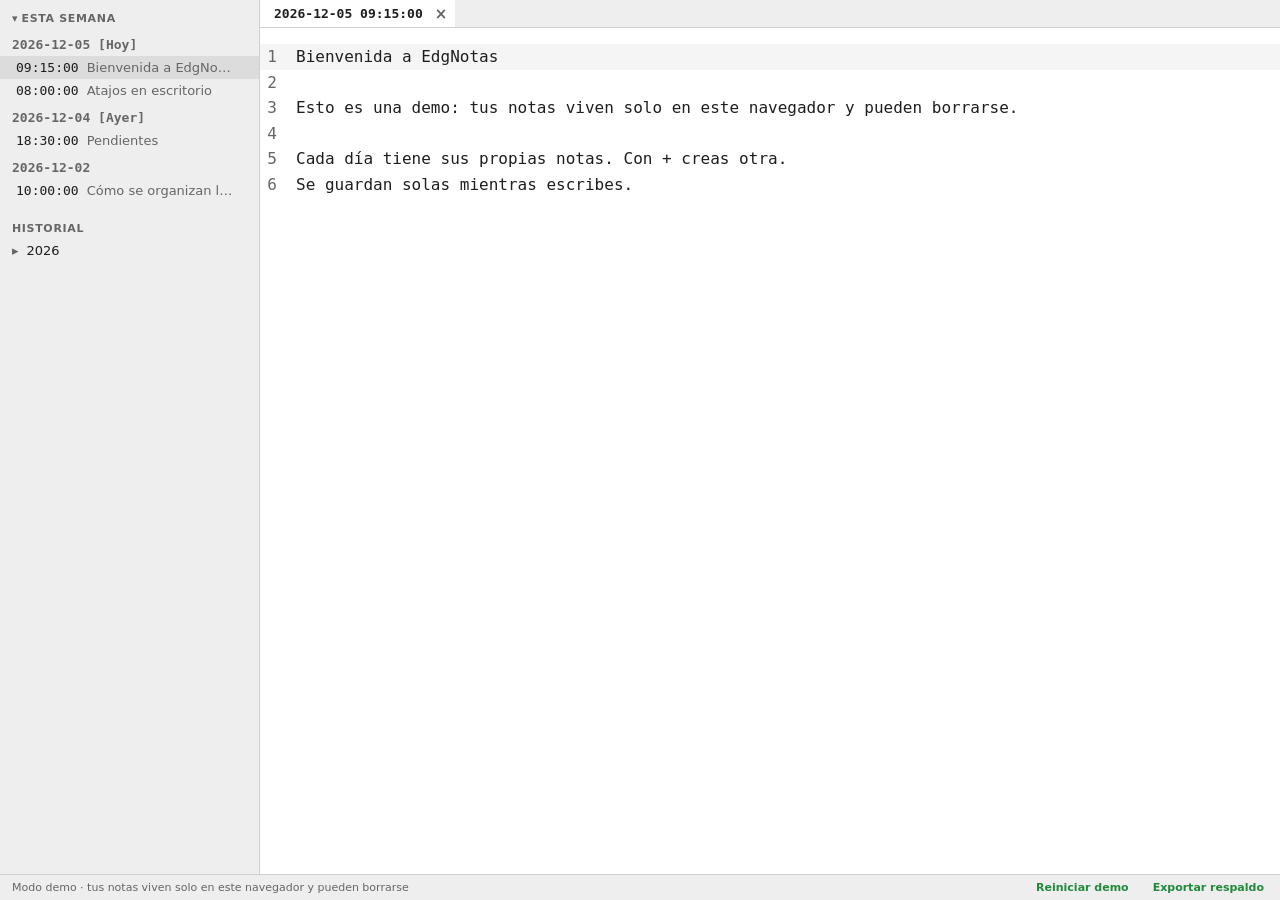
<file: index.html>
<!doctype html>
<html lang="es">
<head>
    <meta charset="utf-8">
    <meta name="viewport" content="width=device-width, initial-scale=1, viewport-fit=cover">
    <meta name="color-scheme" content="light dark">
    <meta name="theme-color" content="#eeeeee" media="(prefers-color-scheme: light)">
    <meta name="theme-color" content="#252526" media="(prefers-color-scheme: dark)">
    <title>EdgNotas</title>
    <link rel="stylesheet" href="css/estilos.css">
    <link rel="manifest" href="manifiesto.webmanifest">
    <link rel="icon" href="iconos/icono.svg" type="image/svg+xml">
    <link rel="apple-touch-icon" href="iconos/icono-180.png">
</head>
<body>
    <div class="aplicacion" id="aplicacion" data-pantalla="hoy">

        <div class="panel-listas" id="panel-listas">

            <section class="seccion-lista seccion-hoy" aria-labelledby="titulo-hoy">
                <header class="encabezado-seccion">
                    <div class="encabezado-seccion-textos">
                        <h2 class="encabezado-seccion-titulo" id="titulo-hoy">Hoy</h2>
                        <span class="encabezado-seccion-fecha" id="fecha-hoy"></span>
                    </div>
                    <button class="boton-redondo" id="boton-nueva-nota" type="button" data-accion="nueva-nota" aria-label="Nueva nota">
                        <span class="icono" data-icono="nuevaNota" aria-hidden="true"></span>
                    </button>
                </header>
                <button class="boton-buscar" type="button" data-accion="abrir-buscador">
                    <span class="icono" data-icono="buscar" aria-hidden="true"></span>
                    <span>Buscar en las notas</span>
                </button>
                <ul class="lista-notas" id="lista-hoy"></ul>
                <div class="lista-vacia" id="hoy-vacio">
                    <p class="lista-vacia-texto">Todavía no hay notas hoy.</p>
                    <button class="boton-principal" id="boton-empezar" type="button" data-accion="nueva-nota">Empezar a escribir</button>
                </div>
            </section>

            <section class="seccion-lista seccion-semana" aria-labelledby="titulo-semana">
                <header class="encabezado-seccion">
                    <button class="encabezado-seccion-alternar" id="alternar-semana" type="button" aria-expanded="true" aria-controls="lista-semana">
                        <h2 class="encabezado-seccion-titulo" id="titulo-semana">Esta semana</h2>
                    </button>
                </header>
                <button class="boton-buscar" type="button" data-accion="abrir-buscador">
                    <span class="icono" data-icono="buscar" aria-hidden="true"></span>
                    <span>Buscar en las notas</span>
                </button>
                <ul class="lista-dias" id="lista-semana"></ul>
            </section>

            <section class="seccion-lista seccion-historial" aria-labelledby="titulo-historial">
                <header class="encabezado-seccion">
                    <h2 class="encabezado-seccion-titulo" id="titulo-historial">Historial</h2>
                </header>
                <button class="boton-buscar" type="button" data-accion="abrir-buscador">
                    <span class="icono" data-icono="buscar" aria-hidden="true"></span>
                    <span>Buscar en las notas</span>
                </button>
                <div class="arbol-historial" id="arbol-historial"></div>
            </section>

        </div>

        <div class="panel-editor" id="panel-editor">
            <div class="pestanas" id="pestanas" role="tablist" aria-label="Notas abiertas"></div>
            <header class="encabezado-editor">
                <button class="boton-volver" id="boton-volver" type="button">
                    <span class="icono" data-icono="volver" aria-hidden="true"></span>
                    <span id="texto-volver">Hoy</span>
                </button>
                <span class="encabezado-editor-titulo" id="titulo-nota"></span>
            </header>
            <div class="editor" id="editor"></div>
        </div>

        <footer class="barra-estado" id="barra-estado">
            <span class="barra-estado-texto" id="estado-modo"></span>
            <span class="barra-estado-texto" id="estado-guardado"></span>
            <div class="barra-estado-acciones">
                <button class="boton-texto" id="boton-reiniciar-demo" type="button" hidden>Reiniciar demo</button>
                <button class="boton-texto" id="boton-cerrar-sesion" type="button" hidden>Cerrar sesión</button>
                <button class="boton-texto" id="boton-exportar" type="button">Exportar respaldo</button>
            </div>
        </footer>

        <nav class="barra-inferior" id="barra-inferior" aria-label="Secciones">
            <button class="barra-inferior-boton" type="button" data-pantalla-destino="hoy" aria-current="page">
                <span class="icono" data-icono="hoy" aria-hidden="true"></span>
                <span>Hoy</span>
            </button>
            <button class="barra-inferior-boton" type="button" data-pantalla-destino="semana">
                <span class="icono" data-icono="semana" aria-hidden="true"></span>
                <span>Semana</span>
            </button>
            <button class="barra-inferior-boton" type="button" data-pantalla-destino="historial">
                <span class="icono" data-icono="historial" aria-hidden="true"></span>
                <span>Historial</span>
            </button>
        </nav>

        <div class="aviso" id="aviso-deshacer" role="status" hidden>
            <span class="aviso-texto" id="aviso-deshacer-texto"></span>
            <button class="boton-texto" id="boton-deshacer" type="button">Deshacer</button>
        </div>

    </div>

    <dialog class="buscador" id="buscador" aria-labelledby="titulo-buscador">
        <header class="buscador-encabezado">
            <button class="boton-volver" id="boton-cerrar-buscador" type="button" aria-label="Cerrar búsqueda">
                <span class="icono" data-icono="volver" aria-hidden="true"></span>
            </button>
            <h2 class="solo-lectores" id="titulo-buscador">Buscar en las notas</h2>
            <input class="buscador-campo" id="campo-busqueda" type="search" placeholder="Buscar en las notas" autocomplete="off" aria-labelledby="titulo-buscador">
        </header>
        <p class="buscador-resumen" id="resumen-busqueda" role="status"></p>
        <ul class="buscador-resultados" id="resultados-busqueda"></ul>
    </dialog>

    <template id="plantilla-fila-nota">
        <li class="fila-nota">
            <button class="fila-nota-eliminar" type="button" data-accion="eliminar-nota" aria-label="Eliminar nota">
                <span class="icono" data-icono="eliminar" aria-hidden="true"></span>
                <span>Eliminar</span>
            </button>
            <button class="fila-nota-abrir" type="button" data-accion="abrir-nota">
                <span class="fila-nota-hora"></span>
                <span class="fila-nota-vista-previa"></span>
            </button>
        </li>
    </template>

    <template id="plantilla-dia">
        <li class="grupo-dia">
            <h3 class="grupo-dia-titulo"></h3>
            <ul class="lista-notas"></ul>
        </li>
    </template>

    <template id="plantilla-grupo-historial">
        <details class="grupo-historial">
            <summary class="grupo-historial-titulo"></summary>
            <div class="grupo-historial-contenido"></div>
        </details>
    </template>

    <template id="plantilla-pestana">
        <div class="pestana" role="presentation">
            <button class="pestana-titulo" type="button" role="tab" aria-selected="false" data-accion="abrir-pestana"></button>
            <button class="pestana-cerrar" type="button" aria-label="Cerrar pestaña" data-accion="cerrar-pestana">×</button>
        </div>
    </template>

    <template id="plantilla-resultado-busqueda">
        <li>
            <button class="resultado-busqueda" type="button">
                <span class="resultado-busqueda-nota"></span>
                <span class="resultado-busqueda-linea"></span>
            </button>
        </li>
    </template>

    <script src="js/externos/codemirror.js"></script>
    <script src="js/externos/fflate.js"></script>
    <script src="js/configuracion.js"></script>
    <script src="js/fechas.js"></script>
    <script src="js/notas.js"></script>
    <script src="js/almacen-local.js"></script>
    <script src="js/almacen-remoto.js"></script>
    <script src="js/sesion.js"></script>
    <script src="js/demo.js"></script>
    <script src="js/autoguardado.js"></script>
    <script src="js/editor.js"></script>
    <script src="js/listas.js"></script>
    <script src="js/navegacion-movil.js"></script>
    <script src="js/buscador.js"></script>
    <script src="js/pestanas.js"></script>
    <script src="js/atajos.js"></script>
    <script src="js/respaldo.js"></script>
    <script src="js/aplicacion.js"></script>
</body>
</html>
</file>
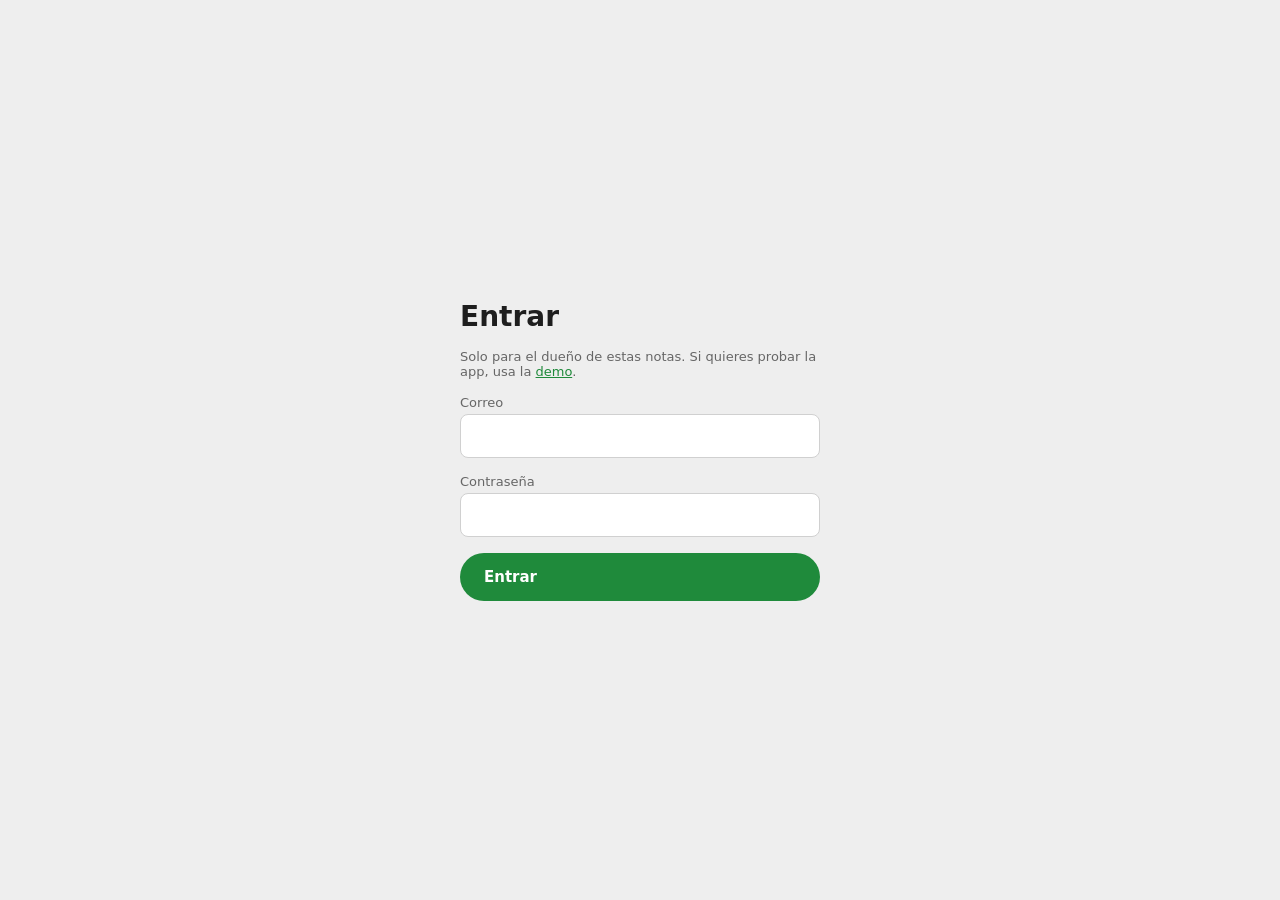
<file: entrar.html>
<!doctype html>
<html lang="es">
<head>
    <meta charset="utf-8">
    <meta name="viewport" content="width=device-width, initial-scale=1, viewport-fit=cover">
    <meta name="color-scheme" content="light dark">
    <meta name="theme-color" content="#eeeeee" media="(prefers-color-scheme: light)">
    <meta name="theme-color" content="#252526" media="(prefers-color-scheme: dark)">
    <title>EdgNotas: entrar</title>
    <link rel="stylesheet" href="css/estilos.css">
    <link rel="icon" href="iconos/icono.svg" type="image/svg+xml">
</head>
<body>
    <main class="pagina-entrar">
        <form class="formulario-entrar" id="formulario-entrar">
            <h1 class="formulario-entrar-titulo">Entrar</h1>
            <p class="formulario-entrar-texto">Solo para el dueño de estas notas. Si quieres probar la app, usa la <a class="enlace" href="./">demo</a>.</p>

            <label class="campo">
                <span class="campo-etiqueta">Correo</span>
                <input class="campo-entrada" id="campo-correo" type="email" autocomplete="username" required>
            </label>
            <label class="campo">
                <span class="campo-etiqueta">Contraseña</span>
                <input class="campo-entrada" id="campo-contrasena" type="password" autocomplete="current-password" required>
            </label>

            <p class="mensaje-error" id="mensaje-error" role="alert" hidden></p>
            <button class="boton-principal" id="boton-entrar" type="submit">Entrar</button>
        </form>
    </main>

    <script src="js/configuracion.js"></script>
    <script src="js/sesion.js"></script>
    <script src="js/entrar.js"></script>
</body>
</html>
</file>
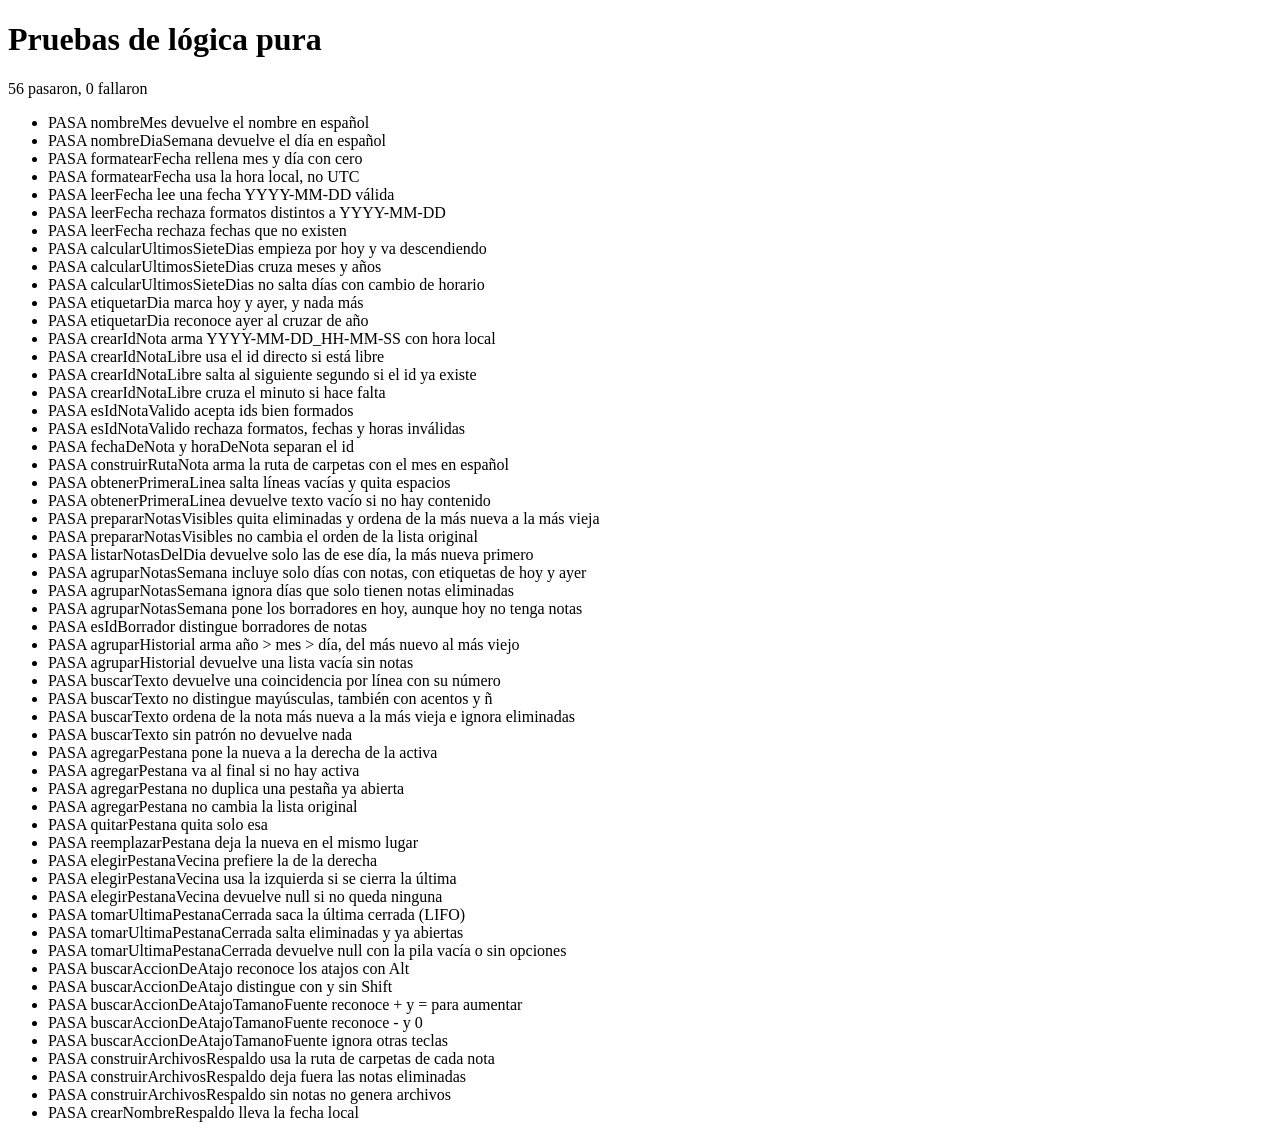
<file: pruebas.html>
<!doctype html>
<html lang="es">
<head>
    <meta charset="utf-8">
    <meta name="viewport" content="width=device-width, initial-scale=1">
    <meta name="color-scheme" content="light dark">
    <title>EdgNotas: pruebas</title>
</head>
<body>
    <h1>Pruebas de lógica pura</h1>
    <p id="resumen-pruebas">Sin pruebas ejecutadas.</p>
    <ul id="lista-resultados"></ul>

    <script src="js/fechas.js"></script>
    <script src="js/notas.js"></script>
    <script src="js/pestanas.js"></script>
    <script src="js/atajos.js"></script>
    <script src="js/respaldo.js"></script>
    <script src="pruebas/afirmaciones.js"></script>
    <script src="pruebas/pruebas-fechas.js"></script>
    <script src="pruebas/pruebas-notas.js"></script>
    <script src="pruebas/pruebas-pestanas.js"></script>
    <script src="pruebas/pruebas-atajos.js"></script>
    <script src="pruebas/pruebas-respaldo.js"></script>
</body>
</html>
</file>
<file: css/estilos.css>
/* ==========================================================================
   CONFIGURACION
   ========================================================================== */

:root {
    --color-fondo: #ffffff;
    --color-fondo-lateral: #eeeeee;
    --color-fondo-elevado: #ffffff;
    --color-texto: #1e1e1e;
    --color-texto-tenue: #666666;
    --color-borde: #d0d0d0;
    --color-resaltado: #dcdcdc;
    --color-seleccion: #cce4ff;
    /* Translúcido: la selección se dibuja detrás de las líneas y un fondo opaco la taparía */
    --color-linea-activa: rgba(0, 0, 0, 0.04);
    --color-acento: #1f8a3b;
    --color-acento-texto: #ffffff;
    --color-peligro: #c0392b;
    --color-peligro-texto: #ffffff;
    --color-velo: rgba(0, 0, 0, 0.35);
    --sombra-elevada: 0 8px 24px rgba(0, 0, 0, 0.18);

    --fuente-sistema: system-ui, -apple-system, "Segoe UI", sans-serif;
    --fuente-mono: ui-monospace, "SF Mono", Menlo, Consolas, monospace;
    --tamano-texto: 15px;
    --tamano-texto-pequeno: 13px;
    --tamano-texto-diminuto: 11px;
    /* 16px como mínimo en campos: con menos, Safari iOS hace zoom al enfocarlos */
    --tamano-texto-editor: 16px;
    /* JS la cambia en el editor con Cmd/Ctrl + y -; los campos no la usan */
    --tamano-fuente-editor: var(--tamano-texto-editor);
    --tamano-titulo: 28px;
    --interlineado-editor: 1.6;
    --tamano-icono: 20px;

    --espacio-1: 4px;
    --espacio-2: 8px;
    --espacio-3: 12px;
    --espacio-4: 16px;
    --espacio-5: 24px;
    --alto-toque: 44px;
    --alto-boton-principal: 48px;
    --ancho-deslizar-eliminar: 96px;
    --ancho-barra-lateral: 260px;
    --ancho-buscador: 640px;
    --radio: 8px;
    --radio-grande: 12px;
    --radio-pastilla: 999px;
    --duracion-transicion: 150ms;
    --grosor-borde: 1px;
    --grosor-foco: 2px;
    --separacion-minima: 2px;
    --alto-campo: 40px;
    --alto-boton-barra-inferior: 52px;
    --distancia-aviso-movil: 80px;
    --ancho-minimo-aviso: 320px;
    --alto-barra-estado: 26px;
    --alto-boton-texto-compacto: 24px;
    --relleno-pestana-vertical: 6px;
    --relleno-pestana-izquierdo: 14px;
    --margen-lista-vacia: 20vh;
    --margen-superior-buscador: 12vh;
    --alto-maximo-buscador: 70vh;
    --ancho-maximo-buscador: 90vw;
    --espaciado-letras-titulo: 0.06em;
    --ancho-formulario-entrar: 360px;
    --opacidad-desactivado: 0.6;
}

@media (prefers-color-scheme: dark) {
    :root {
        --color-fondo: #2b2f33;
        --color-fondo-lateral: #252526;
        --color-fondo-elevado: #33373b;
        --color-texto: #d4d4d4;
        --color-texto-tenue: #8f8f8f;
        --color-borde: #1a1a1a;
        --color-resaltado: #3a3d41;
        --color-seleccion: #3a4b5c;
        --color-linea-activa: rgba(255, 255, 255, 0.03);
        --color-acento: #30d158;
        --color-acento-texto: #0b2913;
        --color-peligro: #d9534f;
        --color-peligro-texto: #ffffff;
        --color-velo: rgba(0, 0, 0, 0.55);
        --sombra-elevada: 0 8px 24px rgba(0, 0, 0, 0.5);
    }
}


/* ==========================================================================
   GENERICOS
   ========================================================================== */

*,
*::before,
*::after {
    box-sizing: border-box;
}

html,
body {
    height: 100%;
    margin: 0;
}

h1,
h2,
h3,
p,
ul {
    margin: 0;
    padding: 0;
}


/* ==========================================================================
   ELEMENTOS
   ========================================================================== */

body {
    background-color: var(--color-fondo-lateral);
    color: var(--color-texto);
    font-family: var(--fuente-sistema);
    font-size: var(--tamano-texto);
    -webkit-font-smoothing: antialiased;
    -webkit-tap-highlight-color: transparent;
}

ul {
    list-style: none;
}

button {
    padding: 0;
    border: none;
    background: none;
    color: inherit;
    font: inherit;
    text-align: inherit;
    cursor: pointer;
}

button:focus-visible,
input:focus-visible,
summary:focus-visible {
    outline: var(--grosor-foco) solid var(--color-acento);
    outline-offset: calc(var(--grosor-foco) * -1);
}

input {
    font: inherit;
    color: inherit;
}

dialog {
    color: var(--color-texto);
}


/* ==========================================================================
   OBJETOS
   ========================================================================== */

/* Móvil: una sola columna; lista o editor ocupan "contenido" por turnos */
.aplicacion {
    display: grid;
    grid-template-rows: minmax(0, 1fr) auto auto;
    grid-template-areas:
        "contenido"
        "estado"
        "inferior";
    height: 100dvh;
    padding-top: env(safe-area-inset-top);
}


/* ==========================================================================
   COMPONENTES
   ========================================================================== */

/* Iconos (emojis en la v1, definidos en ICONOS) */

.icono {
    font-size: var(--tamano-icono);
    line-height: 1;
}

/* Botones */

.boton-principal {
    min-height: var(--alto-boton-principal);
    padding: 0 var(--espacio-5);
    border-radius: var(--radio-pastilla);
    background-color: var(--color-acento);
    color: var(--color-acento-texto);
    font-weight: 600;
}

.boton-redondo {
    display: flex;
    align-items: center;
    justify-content: center;
    width: var(--alto-toque);
    height: var(--alto-toque);
    flex-shrink: 0;
    border-radius: var(--radio-pastilla);
    background-color: var(--color-resaltado);
}

.boton-texto {
    min-height: var(--alto-toque);
    padding: 0 var(--espacio-3);
    color: var(--color-acento);
    font-weight: 600;
}

.boton-volver {
    display: flex;
    align-items: center;
    gap: var(--espacio-1);
    min-height: var(--alto-toque);
    padding: 0 var(--espacio-3) 0 var(--espacio-2);
    color: var(--color-acento);
}

.boton-buscar {
    display: flex;
    align-items: center;
    gap: var(--espacio-2);
    min-height: var(--alto-campo);
    margin: 0 var(--espacio-4) var(--espacio-3);
    padding: 0 var(--espacio-3);
    border-radius: var(--radio);
    background-color: var(--color-resaltado);
    color: var(--color-texto-tenue);
}

/* Panel de listas: barra lateral en escritorio, pantallas en móvil */

.panel-listas {
    grid-area: contenido;
    overflow-y: auto;
    background-color: var(--color-fondo-lateral);
}

.seccion-lista {
    display: none;
    flex-direction: column;
    padding-bottom: var(--espacio-4);
}

[data-pantalla="hoy"] .seccion-hoy,
[data-pantalla="semana"] .seccion-semana,
[data-pantalla="historial"] .seccion-historial {
    display: flex;
}

[data-pantalla="editor"] .panel-listas {
    display: none;
}

.encabezado-seccion {
    display: flex;
    align-items: flex-end;
    justify-content: space-between;
    gap: var(--espacio-3);
    padding: var(--espacio-4) var(--espacio-4) var(--espacio-3);
}

.encabezado-seccion-textos {
    display: flex;
    flex-direction: column;
    gap: var(--espacio-1);
}

.encabezado-seccion-titulo {
    font-size: var(--tamano-titulo);
    font-weight: 700;
}

.encabezado-seccion-fecha {
    color: var(--color-texto-tenue);
    font-family: var(--fuente-mono);
    font-size: var(--tamano-texto-pequeno);
}

/* En móvil "Esta semana" es una pantalla, no se colapsa */
.encabezado-seccion-alternar {
    cursor: default;
}

/* Filas de notas */

.fila-nota {
    position: relative;
    overflow: hidden;
    border-bottom: var(--grosor-borde) solid var(--color-borde);
}

.fila-nota-eliminar {
    position: absolute;
    top: 0;
    right: 0;
    bottom: 0;
    display: flex;
    flex-direction: column;
    align-items: center;
    justify-content: center;
    gap: var(--espacio-1);
    width: var(--ancho-deslizar-eliminar);
    background-color: var(--color-peligro);
    color: var(--color-peligro-texto);
    font-size: var(--tamano-texto-pequeno);
    font-weight: 600;
}

/* Va encima del botón de eliminar; JS lo desplaza al deslizar */
.fila-nota-abrir {
    position: relative;
    display: flex;
    flex-direction: column;
    align-items: flex-start;
    gap: var(--espacio-1);
    width: 100%;
    min-height: var(--alto-toque);
    padding: var(--espacio-3) var(--espacio-4);
    background-color: var(--color-fondo-lateral);
    touch-action: pan-y;
    transition: transform var(--duracion-transicion) ease-out;
}

/* Mientras el dedo arrastra, la fila lo sigue sin animación */
.fila-nota-abrir.esta-arrastrando {
    transition: none;
}

.fila-nota-hora {
    font-family: var(--fuente-mono);
    font-weight: 500;
}

.fila-nota-vista-previa {
    max-width: 100%;
    overflow: hidden;
    color: var(--color-texto-tenue);
    font-size: var(--tamano-texto-pequeno);
    white-space: nowrap;
    text-overflow: ellipsis;
}

/* Lista vacía de "Hoy" */

.lista-vacia {
    display: flex;
    flex-direction: column;
    align-items: center;
    gap: var(--espacio-4);
    padding: var(--margen-lista-vacia) var(--espacio-5) 0;
    text-align: center;
}

.lista-vacia-texto {
    color: var(--color-texto-tenue);
}

/* Días de "Esta semana" */

.grupo-dia-titulo {
    padding: var(--espacio-4) var(--espacio-4) var(--espacio-2);
    color: var(--color-texto-tenue);
    font-family: var(--fuente-mono);
    font-size: var(--tamano-texto-pequeno);
    font-weight: 600;
}

/* Árbol del historial: años, meses y días */

.grupo-historial-titulo {
    display: flex;
    align-items: center;
    gap: var(--espacio-2);
    min-height: var(--alto-toque);
    padding: 0 var(--espacio-4);
    list-style: none;
    cursor: pointer;
}

.grupo-historial-titulo::-webkit-details-marker {
    display: none;
}

.grupo-historial-titulo::before {
    content: "▸";
    color: var(--color-texto-tenue);
}

.grupo-historial[open] > .grupo-historial-titulo::before {
    content: "▾";
}

.grupo-historial-contenido {
    padding-left: var(--espacio-4);
}

/* Panel del editor */

.panel-editor {
    grid-area: contenido;
    display: none;
    flex-direction: column;
    min-height: 0;
    background-color: var(--color-fondo);
}

[data-pantalla="editor"] .panel-editor {
    display: flex;
}

.pestanas {
    display: none;
}

.encabezado-editor {
    display: flex;
    align-items: center;
    gap: var(--espacio-2);
    padding: var(--espacio-1) var(--espacio-3) var(--espacio-1) 0;
    border-bottom: var(--grosor-borde) solid var(--color-borde);
}

.encabezado-editor-titulo {
    overflow: hidden;
    font-family: var(--fuente-mono);
    white-space: nowrap;
    text-overflow: ellipsis;
}

.editor {
    flex-grow: 1;
    min-height: 0;
    overflow: hidden;
}

/* Barra de estado */

.barra-estado {
    grid-area: estado;
    display: flex;
    align-items: center;
    gap: var(--espacio-3);
    min-width: 0;
    padding: 0 var(--espacio-2) 0 var(--espacio-4);
    border-top: var(--grosor-borde) solid var(--color-borde);
    background-color: var(--color-fondo-lateral);
    color: var(--color-texto-tenue);
    font-size: var(--tamano-texto-pequeno);
}

.barra-estado-texto {
    overflow: hidden;
    white-space: nowrap;
    text-overflow: ellipsis;
}

.barra-estado-acciones {
    display: flex;
    margin-left: auto;
    flex-shrink: 0;
}

/* Barra inferior (solo móvil) */

.barra-inferior {
    grid-area: inferior;
    display: grid;
    grid-template-columns: repeat(3, minmax(0, 1fr));
    gap: var(--espacio-1);
    padding: var(--espacio-1) var(--espacio-2) calc(var(--espacio-1) + env(safe-area-inset-bottom));
    border-top: var(--grosor-borde) solid var(--color-borde);
    background-color: var(--color-fondo-lateral);
}

.barra-inferior-boton {
    display: flex;
    flex-direction: column;
    align-items: center;
    justify-content: center;
    gap: var(--separacion-minima);
    min-height: var(--alto-boton-barra-inferior);
    border-radius: var(--radio-grande);
    color: var(--color-texto-tenue);
    font-size: var(--tamano-texto-diminuto);
    font-weight: 500;
}

.barra-inferior-boton[aria-current="page"] {
    background-color: var(--color-resaltado);
    color: var(--color-texto);
    font-weight: 700;
}

/* Con el teclado abierto se esconde para dejar espacio al editor */
.esta-escribiendo .barra-inferior {
    display: none;
}

/* Aviso con "Deshacer" */

.aviso {
    position: fixed;
    right: var(--espacio-4);
    bottom: calc(var(--distancia-aviso-movil) + env(safe-area-inset-bottom));
    left: var(--espacio-4);
    display: flex;
    align-items: center;
    justify-content: space-between;
    gap: var(--espacio-3);
    padding: 0 var(--espacio-1) 0 var(--espacio-4);
    border: var(--grosor-borde) solid var(--color-borde);
    border-radius: var(--radio-grande);
    background-color: var(--color-fondo-elevado);
    box-shadow: var(--sombra-elevada);
}

/* Buscador: pantalla completa en móvil, ventana en escritorio */

.buscador {
    width: 100%;
    max-width: 100%;
    height: 100%;
    max-height: 100%;
    margin: 0;
    padding: env(safe-area-inset-top) 0 0;
    border: none;
    background-color: var(--color-fondo);
}

.buscador[open] {
    display: flex;
    flex-direction: column;
}

.buscador::backdrop {
    background-color: var(--color-velo);
}

.buscador-encabezado {
    display: flex;
    align-items: center;
    gap: var(--espacio-1);
    padding: var(--espacio-2) var(--espacio-4) var(--espacio-2) 0;
    border-bottom: var(--grosor-borde) solid var(--color-borde);
}

.buscador-campo {
    flex-grow: 1;
    min-height: var(--alto-campo);
    padding: 0 var(--espacio-3);
    border: none;
    border-radius: var(--radio);
    background-color: var(--color-resaltado);
    font-size: var(--tamano-texto-editor);
}

.buscador-resumen {
    padding: var(--espacio-2) var(--espacio-4);
    color: var(--color-texto-tenue);
    font-size: var(--tamano-texto-pequeno);
}

/* El encabezado queda fijo; solo los resultados se desplazan */
.buscador-resultados {
    flex-grow: 1;
    min-height: 0;
    overflow-y: auto;
}

.resultado-busqueda {
    display: flex;
    flex-direction: column;
    gap: var(--espacio-1);
    width: 100%;
    padding: var(--espacio-3) var(--espacio-4);
    border-bottom: var(--grosor-borde) solid var(--color-borde);
}

.resultado-busqueda-nota {
    font-family: var(--fuente-mono);
    font-size: var(--tamano-texto-pequeno);
    font-weight: 600;
}

.resultado-busqueda-linea {
    max-width: 100%;
    overflow: hidden;
    color: var(--color-texto-tenue);
    white-space: nowrap;
    text-overflow: ellipsis;
}

/* Página de entrada (entrar.html) */

.pagina-entrar {
    display: flex;
    align-items: center;
    justify-content: center;
    min-height: 100dvh;
    padding: var(--espacio-5) var(--espacio-4);
}

.formulario-entrar {
    display: flex;
    flex-direction: column;
    gap: var(--espacio-4);
    width: 100%;
    max-width: var(--ancho-formulario-entrar);
}

.formulario-entrar-titulo {
    font-size: var(--tamano-titulo);
    font-weight: 700;
}

.formulario-entrar-texto {
    color: var(--color-texto-tenue);
    font-size: var(--tamano-texto-pequeno);
}

.enlace {
    color: var(--color-acento);
}

.campo {
    display: flex;
    flex-direction: column;
    gap: var(--espacio-1);
}

.campo-etiqueta {
    color: var(--color-texto-tenue);
    font-size: var(--tamano-texto-pequeno);
}

.campo-entrada {
    min-height: var(--alto-toque);
    padding: 0 var(--espacio-3);
    border: var(--grosor-borde) solid var(--color-borde);
    border-radius: var(--radio);
    background-color: var(--color-fondo);
    font-size: var(--tamano-texto-editor);
}

.mensaje-error {
    color: var(--color-peligro);
    font-size: var(--tamano-texto-pequeno);
}

.boton-principal:disabled {
    opacity: var(--opacidad-desactivado);
    cursor: wait;
}

/* Escritorio: barra lateral + editor con pestañas, sin barra inferior */

@media (min-width: 768px) {
    .aplicacion {
        grid-template-columns: var(--ancho-barra-lateral) minmax(0, 1fr);
        grid-template-rows: minmax(0, 1fr) auto;
        grid-template-areas:
            "listas editor"
            "estado estado";
    }

    [data-pantalla] .panel-listas {
        grid-area: listas;
        display: block;
        border-right: var(--grosor-borde) solid var(--color-borde);
    }

    [data-pantalla] .panel-editor {
        grid-area: editor;
        display: flex;
    }

    [data-pantalla] .seccion-hoy {
        display: none;
    }

    [data-pantalla] .seccion-semana,
    [data-pantalla] .seccion-historial {
        display: flex;
        padding-bottom: var(--espacio-2);
    }

    .barra-inferior,
    .boton-buscar,
    .encabezado-editor {
        display: none;
    }

    .encabezado-seccion {
        padding: var(--espacio-3) var(--espacio-3) var(--espacio-1);
    }

    .encabezado-seccion-titulo {
        color: var(--color-texto-tenue);
        font-size: var(--tamano-texto-diminuto);
        font-weight: 600;
        letter-spacing: var(--espaciado-letras-titulo);
        text-transform: uppercase;
    }

    .encabezado-seccion-alternar {
        display: flex;
        align-items: center;
        gap: var(--espacio-1);
        cursor: pointer;
    }

    .encabezado-seccion-alternar::before {
        content: "▾";
        color: var(--color-texto-tenue);
        font-size: var(--tamano-texto-diminuto);
    }

    .encabezado-seccion-alternar[aria-expanded="false"]::before {
        content: "▸";
    }

    .grupo-dia-titulo {
        padding: var(--espacio-2) var(--espacio-3) var(--espacio-1);
    }

    .fila-nota {
        border-bottom: none;
    }

    .fila-nota-abrir {
        flex-direction: row;
        align-items: baseline;
        gap: var(--espacio-2);
        min-height: 0;
        padding: var(--espacio-1) var(--espacio-5) var(--espacio-1) var(--espacio-4);
        transition: none;
    }

    .fila-nota-abrir:hover,
    .fila-nota-abrir[aria-current="true"] {
        background-color: var(--color-resaltado);
    }

    .fila-nota-hora {
        font-size: var(--tamano-texto-pequeno);
    }

    /* En escritorio no se desliza: el botón aparece al pasar el cursor */
    .fila-nota-eliminar {
        z-index: 1;
        display: none;
        width: var(--espacio-5);
        background-color: transparent;
        color: var(--color-texto-tenue);
    }

    .fila-nota:hover .fila-nota-eliminar,
    .fila-nota:focus-within .fila-nota-eliminar {
        display: flex;
    }

    .fila-nota-eliminar span:last-child {
        display: none;
    }

    .grupo-historial-titulo {
        min-height: 0;
        padding: var(--espacio-1) var(--espacio-3);
        font-size: var(--tamano-texto-pequeno);
    }

    .grupo-historial-titulo:hover {
        background-color: var(--color-resaltado);
    }

    .grupo-historial-contenido {
        padding-left: var(--espacio-3);
    }

    /* Con overflow, su altura mínima es 0 y una nota larga la aplasta. */
    .pestanas {
        display: flex;
        flex-shrink: 0;
        overflow-x: auto;
        border-bottom: var(--grosor-borde) solid var(--color-borde);
        background-color: var(--color-fondo-lateral);
    }

    .pestana {
        display: flex;
        align-items: center;
        flex-shrink: 0;
        color: var(--color-texto-tenue);
    }

    .pestana.esta-activa {
        background-color: var(--color-fondo);
        color: var(--color-texto);
        font-weight: 600;
    }

    .pestana-titulo {
        padding: var(--relleno-pestana-vertical) var(--espacio-1) var(--relleno-pestana-vertical) var(--relleno-pestana-izquierdo);
        font-family: var(--fuente-mono);
        font-size: var(--tamano-texto-pequeno);
    }

    .pestana-cerrar {
        padding: 0 var(--espacio-2);
        color: var(--color-texto-tenue);
    }

    .pestana-cerrar:hover {
        color: var(--color-texto);
    }

    .barra-estado {
        min-height: var(--alto-barra-estado);
        padding: 0 var(--espacio-1) 0 var(--espacio-3);
        font-size: var(--tamano-texto-diminuto);
    }

    .boton-texto {
        min-height: var(--alto-boton-texto-compacto);
    }

    .aviso {
        right: var(--espacio-4);
        bottom: var(--espacio-5);
        left: auto;
        min-width: var(--ancho-minimo-aviso);
    }

    .buscador {
        width: min(var(--ancho-buscador), var(--ancho-maximo-buscador));
        height: auto;
        max-height: var(--alto-maximo-buscador);
        margin: var(--margen-superior-buscador) auto auto;
        padding: 0;
        border: var(--grosor-borde) solid var(--color-borde);
        border-radius: var(--radio-grande);
        box-shadow: var(--sombra-elevada);
    }

    .buscador-encabezado {
        padding: var(--espacio-3);
    }

    .buscador-encabezado .boton-volver {
        display: none;
    }

    .buscador-campo {
        font-size: var(--tamano-texto);
    }

    .resultado-busqueda:hover {
        background-color: var(--color-resaltado);
    }
}


/* ==========================================================================
   UTILIDADES
   ========================================================================== */

[hidden] {
    display: none !important;
}

.solo-lectores {
    position: absolute;
    width: 1px;
    height: 1px;
    overflow: hidden;
    clip-path: inset(50%);
    white-space: nowrap;
}
</file>
